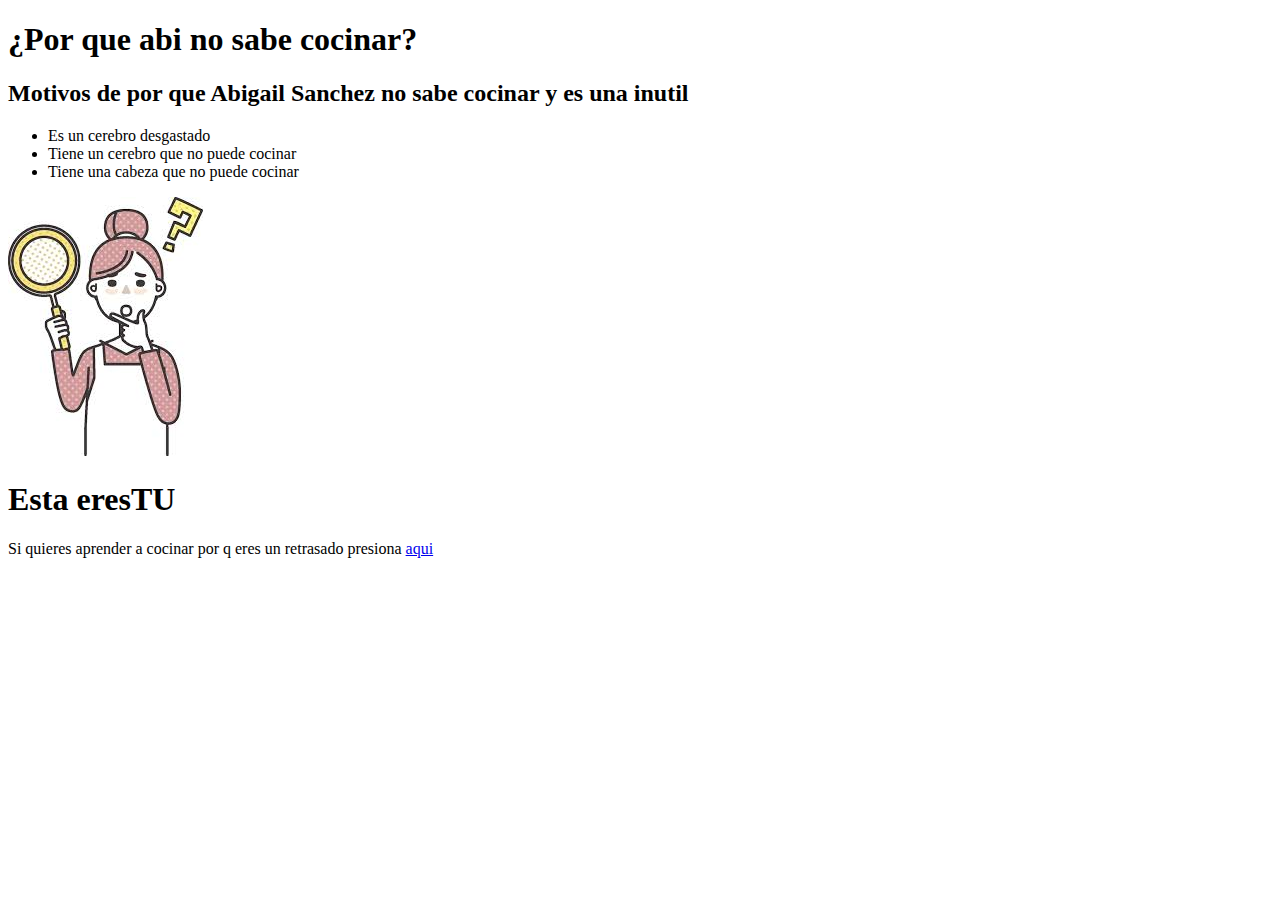
<file: index.html>
<!DOCTYPE html>
<html lang="en">
<head>
    <meta charset="UTF-8">
    <meta name="viewport" content="width=device-width, initial-scale=1.0">
    <title>Primera pagian</title>
</head>
<body>
    <h1>¿Por que abi no sabe cocinar?</h1>
    <h2>Motivos de por que Abigail Sanchez no sabe cocinar y es una inutil</h2>
    <ul>
        <li>Es un cerebro desgastado</li>
        <li>Tiene un cerebro que no puede cocinar</li>
        <li>Tiene una cabeza que no puede cocinar</li>
    </ul>

    <IMG src="IMG/descarga.jpg">
        <h1>Esta eresTU</h1>
    
        <p>Si quieres aprender a cocinar por q eres un retrasado presiona <a href="https://www.youtube.com/watch?v=WTJ6ZJiQ1Lk&list=PL9Q4j89QUgHXKF0uY5YQR-l7BuzMPwoiG" target="_blank">aqui</a></p>
</body>
</html>
</file>
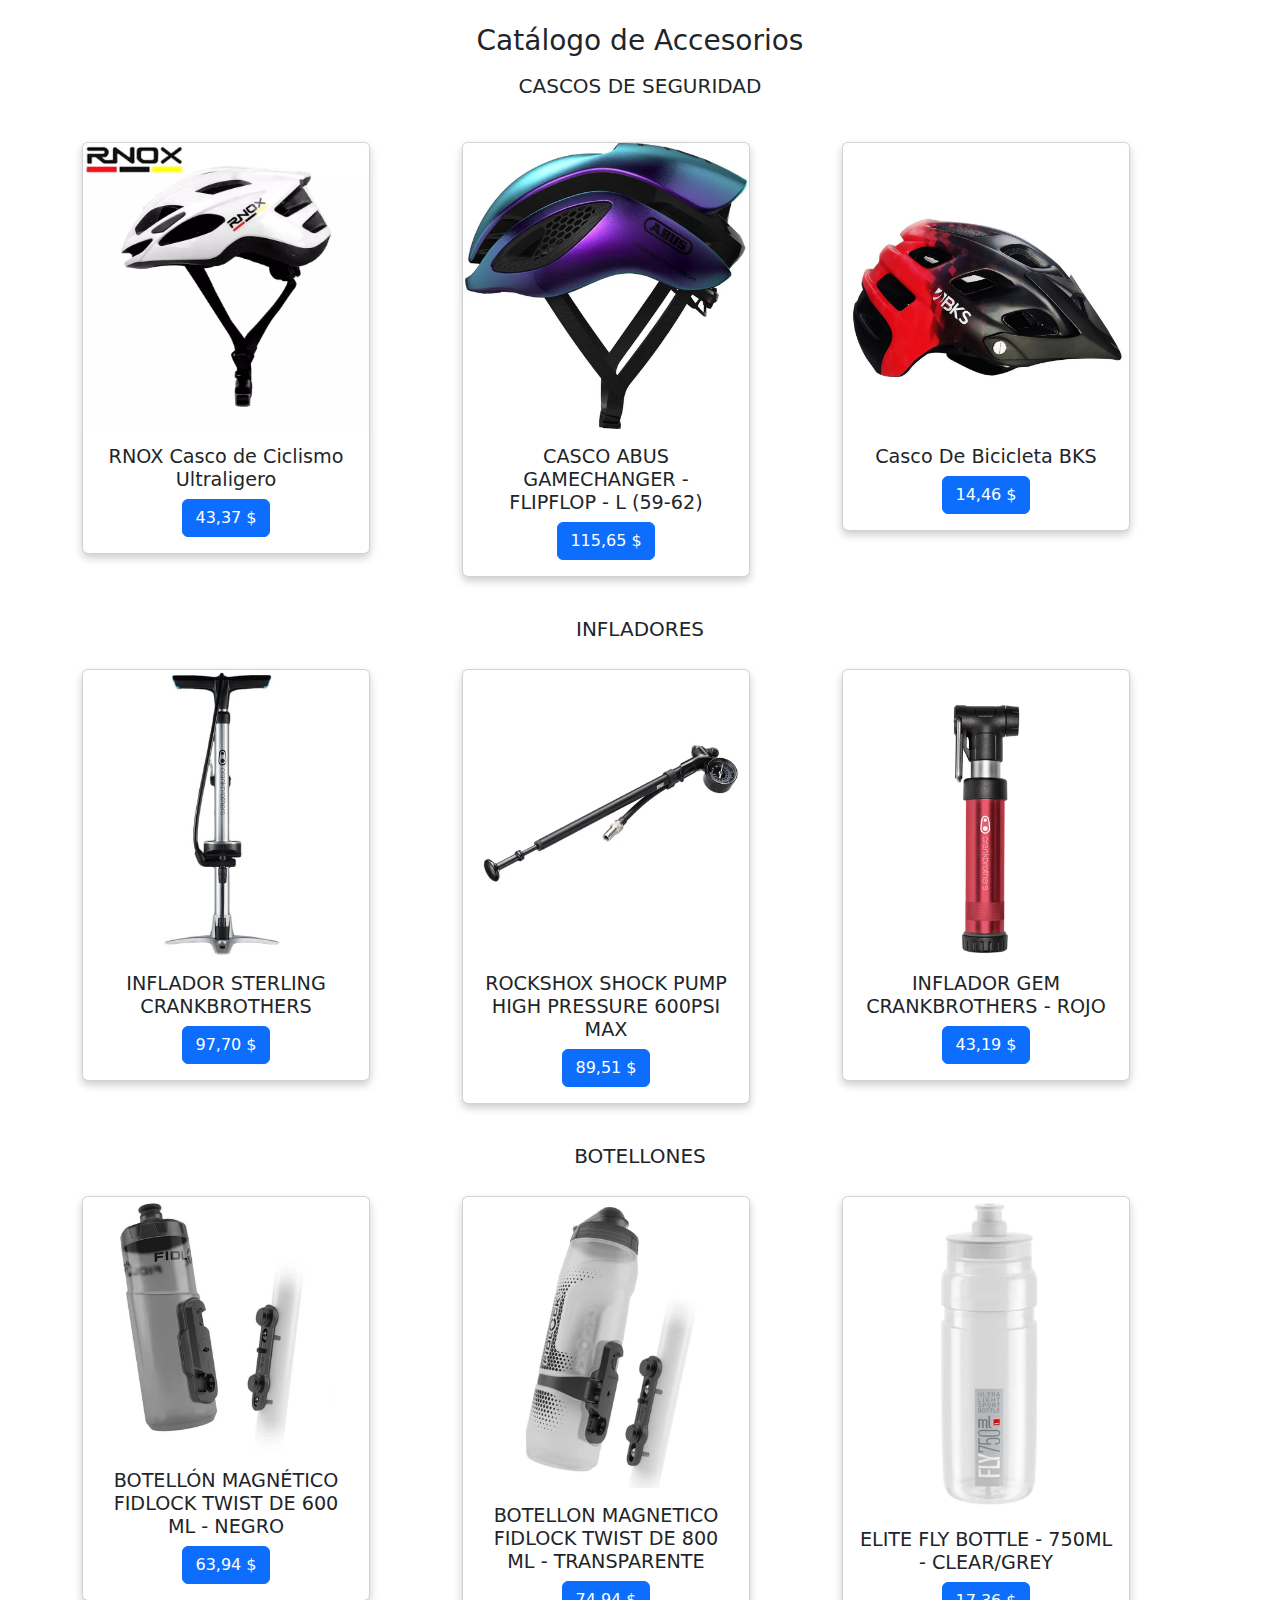
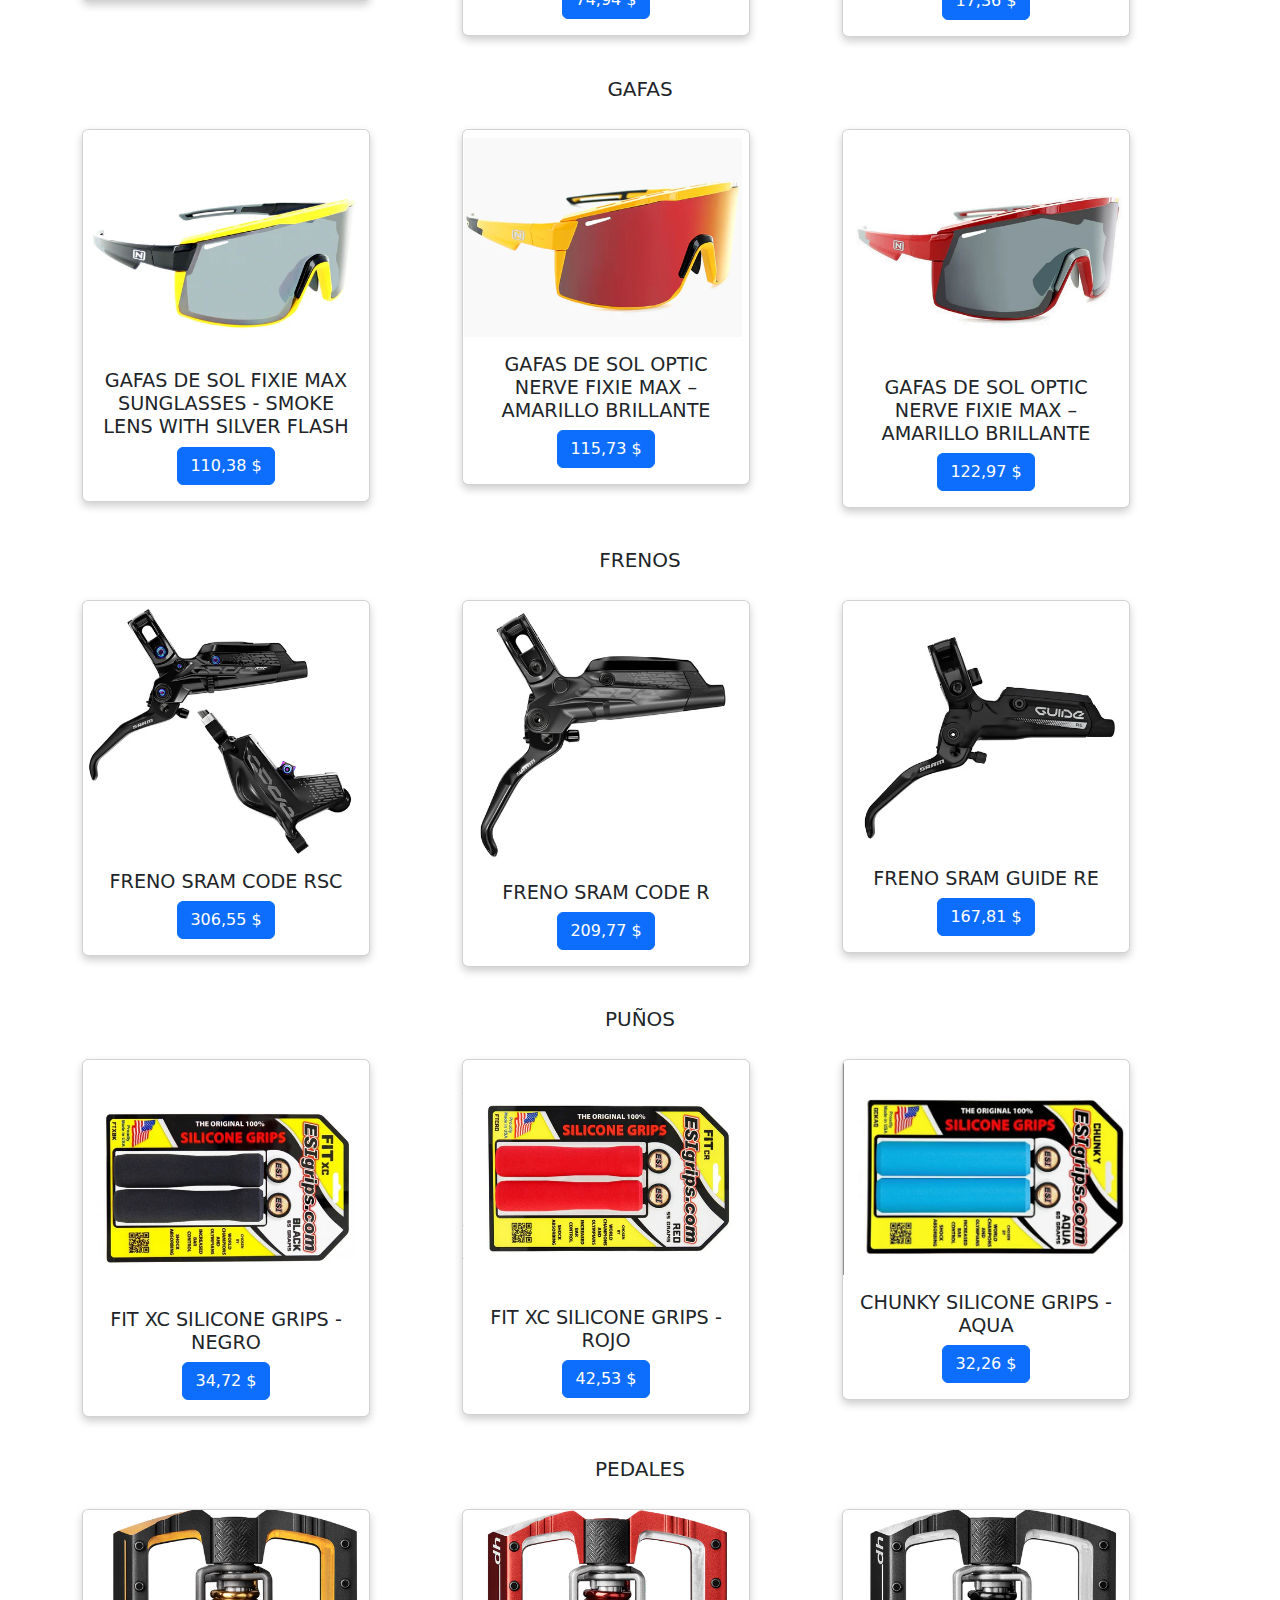
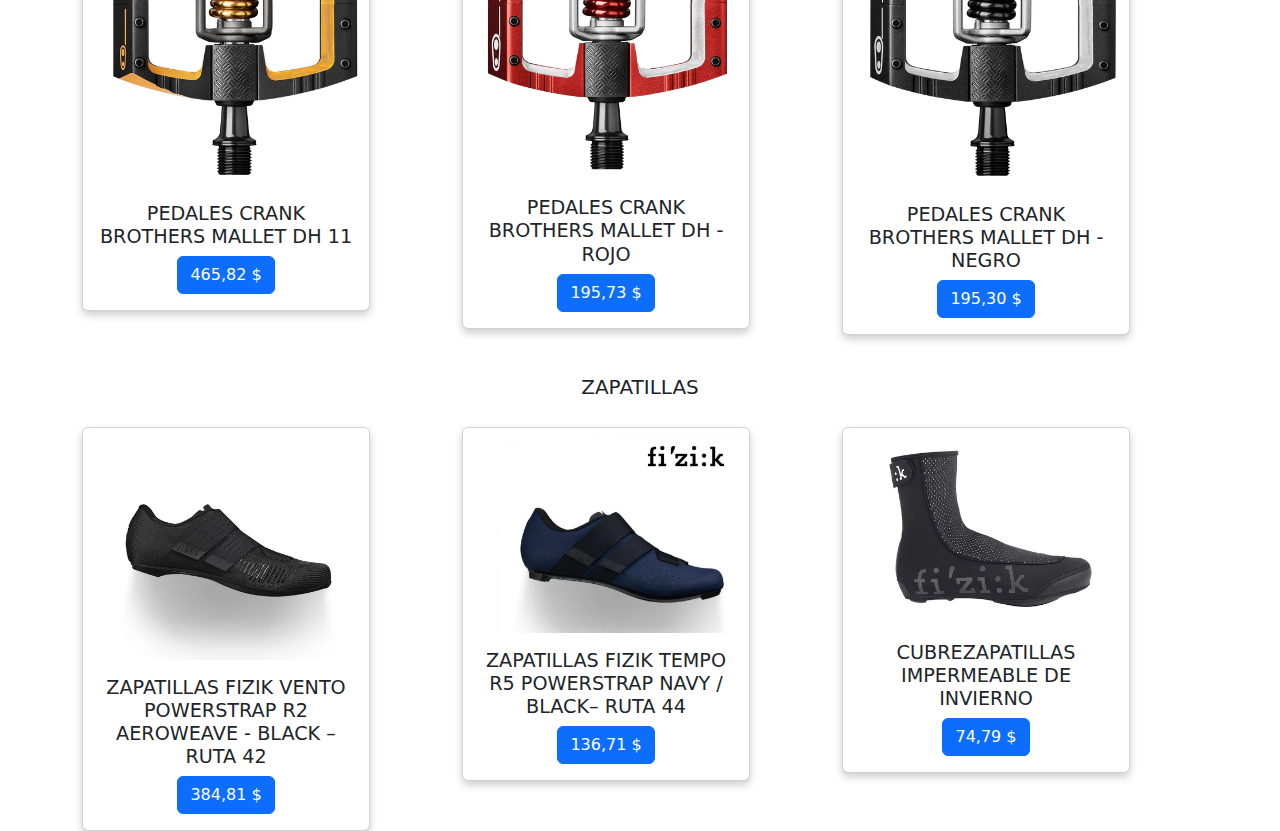
<file: PROYECTOVENTADEBICICLETA/TDB_Pag_Catalogo.html>
<!DOCTYPE html>
<html lang="en">
<head>
    <meta charset="UTF-8">
    <meta name="viewport" content="width=device-width, initial-scale=1.0">
    <link rel="stylesheet" href="css/Catalogo.css">
    <title>Catálogo de Implementos</title>
    <link href="https://cdn.jsdelivr.net/npm/bootstrap@5.3.0/dist/css/bootstrap.min.css" rel="stylesheet">
</head>
<body>

    <div class="container text-center mt-4">
        <h3>Catálogo de Accesorios</h3>
        <h5 class="mt-3">CASCOS DE SEGURIDAD</h5>
    </div>

    <div class="container mt-4">
        <div class="row justify-content-center">
            <div class="col-md-4">
                <div class="card">
                    <img src="img/CASCO 3.webp" class="card-img-top" alt="Casco de seguridad">
                    <div class="card-body text-center">
                        <h5 class="card-title">RNOX Casco de Ciclismo Ultraligero</h5>
                        <a href="#" class="btn btn-primary">43,37 $</a>
                    </div>
                </div>
            </div>

            <div class="col-md-4">
                <div class="card">
                    <img src="img/CASCO 2.webp" class="card-img-top" alt="Inflador">
                    <div class="card-body text-center">
                        <h5 class="card-title">CASCO ABUS GAMECHANGER - FLIPFLOP - L (59-62)</h5>
                        <a href="#" class="btn btn-primary">115,65 $</a>
                    </div>
                </div>
            </div>

            <div class="col-md-4">
                <div class="card">
                    <img src="img/CASCO 4.webp" class="card-img-top" alt="Inflador">
                    <div class="card-body text-center">
                        <h5 class="card-title">Casco De Bicicleta BKS</h5>
                        <a href="#" class="btn btn-primary">14,46 $</a>
                    </div>
                </div>
            </div>
    
    <div class="container text-center mt-4">
        <h5 class="mt-3">INFLADORES</h5>
    </div>



    <div class="col-md-4">
        <div class="card">
            <img src="img/INFLADORES 2.webp" class="card-img-top" alt="Inflador">
            <div class="card-body text-center">
                <h5 class="card-title">INFLADOR STERLING CRANKBROTHERS</h5>
                <a href="#" class="btn btn-primary">97,70 $</a>
            </div>
        </div>
    </div>



    <div class="col-md-4">
        <div class="card">
            <img src="img/INFLADORES 3.webp" class="card-img-top" alt="Inflador">
            <div class="card-body text-center">
                <h5 class="card-title">ROCKSHOX SHOCK PUMP HIGH PRESSURE 600PSI MAX</h5>
                <a href="#" class="btn btn-primary">89,51 $</a>
            </div>
        </div>
    </div>


    <div class="col-md-4">
        <div class="card">
            <img src="img/INFLADORES 1.webp" class="card-img-top" alt="Inflador">
            <div class="card-body text-center">
                <h5 class="card-title">INFLADOR GEM CRANKBROTHERS - ROJO</h5>
                <a href="#" class="btn btn-primary">43,19 $</a>
            </div>
        </div>
    </div>



    <div class="container text-center mt-4">
        <h5 class="mt-3">BOTELLONES</h5>
    </div>


    <div class="col-md-4">
        <div class="card">
            <img src="img/BOTELLON 1.png" class="card-img-top" alt="Inflador">
            <div class="card-body text-center">
                <h5 class="card-title">BOTELLÓN MAGNÉTICO FIDLOCK TWIST DE 600 ML - NEGRO</h5>
                <a href="#" class="btn btn-primary">63,94 $</a>
            </div>
        </div>
    </div>


    <div class="col-md-4">
        <div class="card">
            <img src="img/BOTELLON 2.png" class="card-img-top" alt="Inflador">
            <div class="card-body text-center">
                <h5 class="card-title">BOTELLON MAGNETICO FIDLOCK TWIST DE 800 ML - TRANSPARENTE</h5>
                <a href="#" class="btn btn-primary">74,94 $</a>
            </div>
        </div>
    </div>


    <div class="col-md-4">
        <div class="card">
            <img src="img/BOTELLON 3.png" class="card-img-top" alt="Inflador">
            <div class="card-body text-center">
                <h5 class="card-title">ELITE FLY BOTTLE - 750ML - CLEAR/GREY</h5>
                <a href="#" class="btn btn-primary"> 17,36 $</a>
            </div>
        </div>
    </div>


    <div class="container text-center mt-4">
        <h5 class="mt-3">GAFAS</h5>
    </div>


    <div class="col-md-4">
        <div class="card">
            <img src="img/GAFAS 1.png" class="card-img-top" alt="Inflador">
            <div class="card-body text-center">
                <h5 class="card-title">GAFAS DE SOL FIXIE MAX SUNGLASSES - SMOKE LENS WITH SILVER FLASH</h5>
                <a href="#" class="btn btn-primary"> 110,38 $</a>
            </div>
        </div>
    </div>


    <div class="col-md-4">
        <div class="card">
            <img src="img/GAFAS 2.png" class="card-img-top" alt="Inflador">
            <div class="card-body text-center">
                <h5 class="card-title">GAFAS DE SOL OPTIC NERVE FIXIE MAX – AMARILLO BRILLANTE</h5>
                <a href="#" class="btn btn-primary"> 115,73 $</a>
            </div>
        </div>
    </div>




    <div class="col-md-4">
        <div class="card">
            <img src="img/GAFAS 3.png" class="card-img-top" alt="Inflador">
            <div class="card-body text-center">
                <h5 class="card-title">GAFAS DE SOL OPTIC NERVE FIXIE MAX – AMARILLO BRILLANTE</h5>
                <a href="#" class="btn btn-primary"> 122,97 $</a>
            </div>
        </div>
    </div>


    <div class="container text-center mt-4">
        <h5 class="mt-3">FRENOS</h5>
    </div>


    <div class="col-md-4">
        <div class="card">
            <img src="img/FRENO 1.png" class="card-img-top" alt="Inflador">
            <div class="card-body text-center">
                <h5 class="card-title">FRENO SRAM CODE RSC</h5>
                <a href="#" class="btn btn-primary"> 306,55 $</a>
            </div>
        </div>
    </div>


    <div class="col-md-4">
        <div class="card">
            <img src="img/FRENO 2.png" class="card-img-top" alt="Inflador">
            <div class="card-body text-center">
                <h5 class="card-title">FRENO SRAM CODE R</h5>
                <a href="#" class="btn btn-primary"> 209,77 $</a>
            </div>
        </div>
    </div>


    <div class="col-md-4">
        <div class="card">
            <img src="img/FRENO 3.png" class="card-img-top" alt="Inflador">
            <div class="card-body text-center">
                <h5 class="card-title">FRENO SRAM GUIDE RE</h5>
                <a href="#" class="btn btn-primary"> 167,81 $</a>
            </div>
        </div>
    </div>



    <div class="container text-center mt-4">
        <h5 class="mt-3">PUÑOS</h5>
    </div>


    <div class="col-md-4">
        <div class="card">
            <img src="img/PUÑOS 1.png" class="card-img-top" alt="Inflador">
            <div class="card-body text-center">
                <h5 class="card-title">FIT XC SILICONE GRIPS - NEGRO</h5>
                <a href="#" class="btn btn-primary"> 34,72 $</a>
            </div>
        </div>
    </div>


    <div class="col-md-4">
        <div class="card">
            <img src="img/PUÑO 2.png" class="card-img-top" alt="Inflador">
            <div class="card-body text-center">
                <h5 class="card-title">FIT XC SILICONE GRIPS - ROJO</h5>
                <a href="#" class="btn btn-primary"> 42,53 $</a>
            </div>
        </div>
    </div>


    <div class="col-md-4">
        <div class="card">
            <img src="img/PUÑO 3.png" class="card-img-top" alt="Inflador">
            <div class="card-body text-center">
                <h5 class="card-title">CHUNKY SILICONE GRIPS - AQUA</h5>
                <a href="#" class="btn btn-primary"> 32,26 $</a>
            </div>
        </div>
    </div>




    <div class="container text-center mt-4">
        <h5 class="mt-3">PEDALES</h5>
    </div>


    <div class="col-md-4">
        <div class="card">
            <img src="img/PEDAL 1.png" class="card-img-top" alt="Inflador">
            <div class="card-body text-center">
                <h5 class="card-title">PEDALES CRANK BROTHERS MALLET DH 11</h5>
                <a href="#" class="btn btn-primary"> 465,82 $</a>
            </div>
        </div>
    </div>


    <div class="col-md-4">
        <div class="card">
            <img src="img/PEDAL 2.png" class="card-img-top" alt="Inflador">
            <div class="card-body text-center">
                <h5 class="card-title">PEDALES CRANK BROTHERS MALLET DH - ROJO</h5>
                <a href="#" class="btn btn-primary"> 195,73 $</a>
            </div>
        </div>
    </div>


    <div class="col-md-4">
        <div class="card">
            <img src="img/PEDAL 3.png" class="card-img-top" alt="Inflador">
            <div class="card-body text-center">
                <h5 class="card-title">PEDALES CRANK BROTHERS MALLET DH - NEGRO</h5>
                <a href="#" class="btn btn-primary"> 195,30 $</a>
            </div>
        </div>
    </div>



    <div class="container text-center mt-4">
        <h5 class="mt-3">ZAPATILLAS</h5>
    </div>


    <div class="col-md-4">
        <div class="card">
            <img src="img/zapatilla 1.png" class="card-img-top" alt="Inflador">
            <div class="card-body text-center">
                <h5 class="card-title">ZAPATILLAS FIZIK VENTO POWERSTRAP R2 AEROWEAVE - BLACK – RUTA 42</h5>
                <a href="#" class="btn btn-primary"> 384,81 $</a>
            </div>
        </div>
    </div>


    <div class="col-md-4">
        <div class="card">
            <img src="img/zapatilla 2.png" class="card-img-top" alt="Inflador">
            <div class="card-body text-center">
                <h5 class="card-title">ZAPATILLAS FIZIK TEMPO R5 POWERSTRAP NAVY / BLACK– RUTA 44</h5>
                <a href="#" class="btn btn-primary"> 136,71 $</a>
            </div>
        </div>
    </div>


    <div class="col-md-4">
        <div class="card">
            <img src="img/zapatilla 3.png" class="card-img-top" alt="Inflador">
            <div class="card-body text-center">
                <h5 class="card-title">CUBREZAPATILLAS IMPERMEABLE DE INVIERNO</h5>
                <a href="#" class="btn btn-primary"> 74,79 $</a>
            </div>
        </div>
    </div>



        </div>
    </div>

    <script src="https://cdn.jsdelivr.net/npm/bootstrap@5.3.0/dist/js/bootstrap.bundle.min.js"></script>

</body>
</html>
</file>
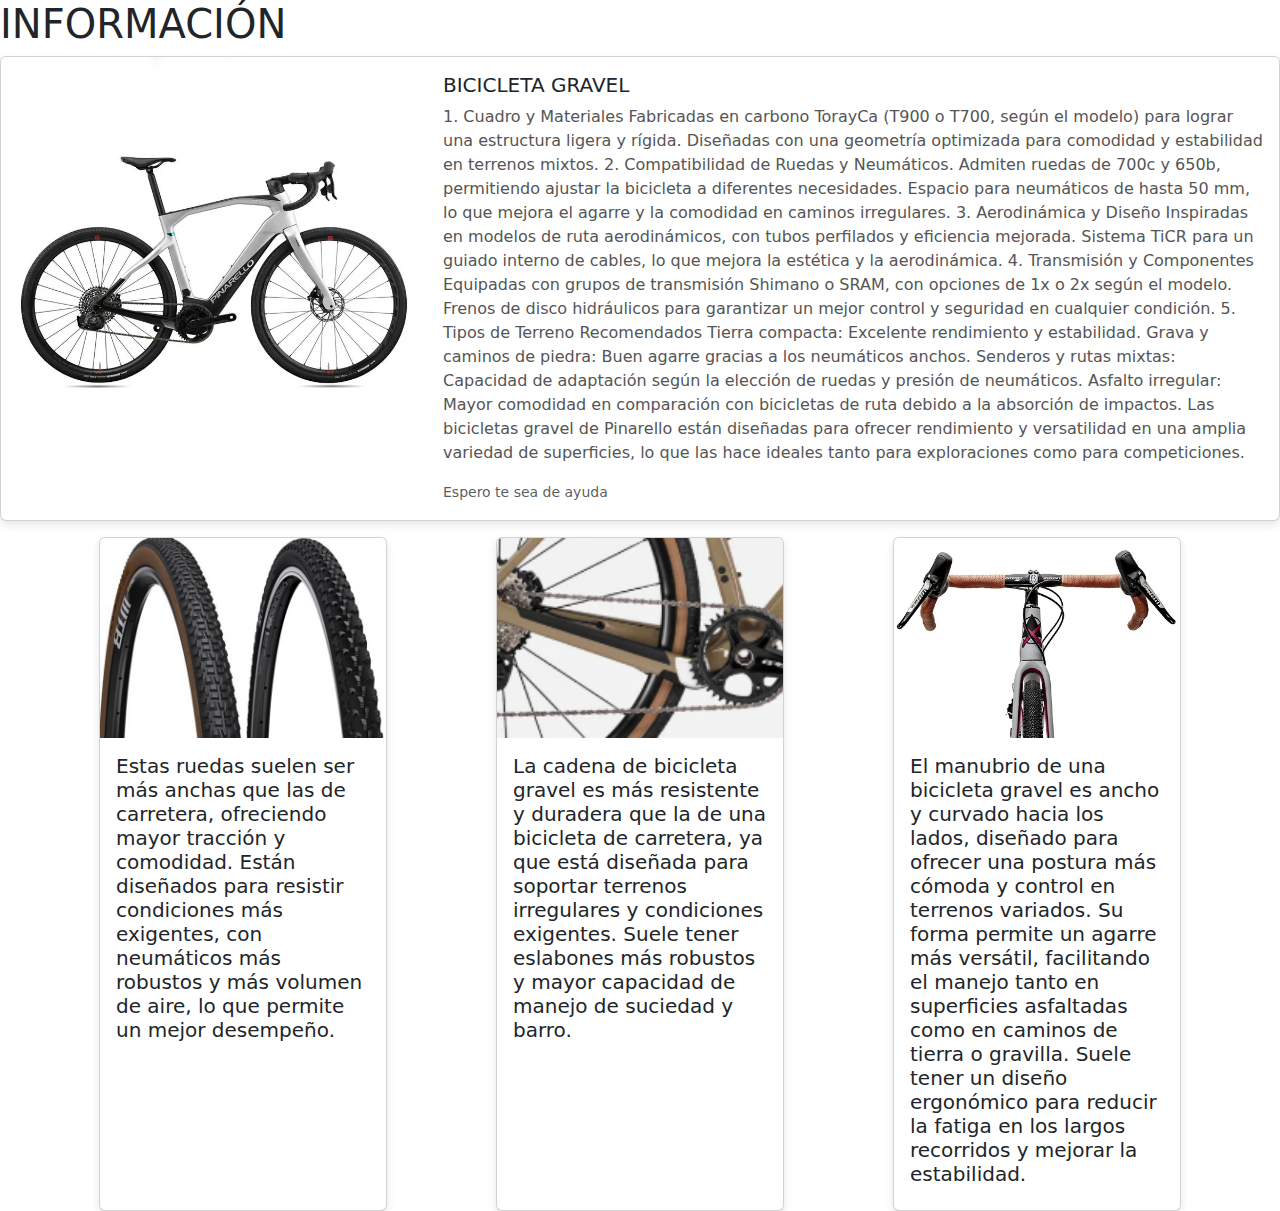
<file: PROYECTOVENTADEBICICLETA/TDB_Pag_Gravel.html>
<!DOCTYPE html>
<html lang="en">
<head>
    <meta charset="UTF-8">
    <meta name="viewport" content="width=device-width, initial-scale=1.0">
    <link rel="stylesheet" href="css/PRODUCTO.css">
    <title>GRAVEL INFORMACIÓN</title>
    <link href="https://cdn.jsdelivr.net/npm/bootstrap@5.3.0/dist/css/bootstrap.min.css" rel="stylesheet">
</head>
<body>
    <h1>INFORMACIÓN</h1>
    
    <div class="card mb-3" style="max-width: 100%; width: 100%;">
        <div class="row g-0">
          <div class="col-md-4">
            <img src="img/MODELO GRAVEL 5.webp" class="img-fluid rounded-start" alt="...">
          </div>
          <div class="col-md-8">
            <div class="card-body" style="width: 100%;">
              <h5 class="card-title">BICICLETA GRAVEL</h5>
              <p class="card-text">
                1. Cuadro y Materiales
                Fabricadas en carbono TorayCa (T900 o T700, según el modelo) para lograr una estructura ligera y rígida.
                Diseñadas con una geometría optimizada para comodidad y estabilidad en terrenos mixtos.

                2. Compatibilidad de Ruedas y Neumáticos.
                Admiten ruedas de 700c y 650b, permitiendo ajustar la bicicleta a diferentes necesidades.
                Espacio para neumáticos de hasta 50 mm, lo que mejora el agarre y la comodidad en caminos irregulares.
                
                3. Aerodinámica y Diseño
                Inspiradas en modelos de ruta aerodinámicos, con tubos perfilados y eficiencia mejorada.
                Sistema TiCR para un guiado interno de cables, lo que mejora la estética y la aerodinámica.
                
                4. Transmisión y Componentes
                Equipadas con grupos de transmisión Shimano o SRAM, con opciones de 1x o 2x según el modelo.
                Frenos de disco hidráulicos para garantizar un mejor control y seguridad en cualquier condición.
                
                5. Tipos de Terreno Recomendados
                Tierra compacta: Excelente rendimiento y estabilidad.
                Grava y caminos de piedra: Buen agarre gracias a los neumáticos anchos.
                Senderos y rutas mixtas: Capacidad de adaptación según la elección de ruedas y presión de neumáticos.
                Asfalto irregular: Mayor comodidad en comparación con bicicletas de ruta debido a la absorción de impactos.
                Las bicicletas gravel de Pinarello están diseñadas para ofrecer rendimiento y versatilidad en una amplia variedad de superficies, lo que las hace ideales tanto para exploraciones como para competiciones.
              </p>
              <p class="card-text"><small class="text-body-secondary">Espero te sea de ayuda</small></p>
            </div>
          </div>
        </div>
    </div>

    <div class="d-flex">
      <div class="card" style="width: 18rem; margin-right: 10px;">
        <img src="img/Rueda gravel.jpg" class="card-img-top" alt="...">
        <div class="card-body">
          <h5 class="card-title">Estas ruedas suelen ser más anchas que las de carretera, ofreciendo mayor tracción y comodidad. Están diseñados para resistir condiciones más exigentes, con neumáticos más robustos y más volumen de aire, lo que permite un mejor desempeño.</h5>
        </div>
      </div>
    
      <div class="card" style="width: 18rem; margin-right: 10px;">
        <img src="img/CadenaGravel.png" class="card-img-top" alt="...">
        <div class="card-body">
          <h5 class="card-title">La cadena de bicicleta gravel es más resistente y duradera que la de una bicicleta de carretera, ya que está diseñada para soportar terrenos irregulares y condiciones exigentes. Suele tener eslabones más robustos y mayor capacidad de manejo de suciedad y barro.</h5>
        </div>
      </div>
    
      <div class="card" style="width: 18rem;">
        <img src="img/ManubrioGravel.jpg" class="card-img-top" alt="...">
        <div class="card-body">
          <h5 class="card-title">El manubrio de una bicicleta gravel es ancho y curvado hacia los lados, diseñado para ofrecer una postura más cómoda y control en terrenos variados. Su forma permite un agarre más versátil, facilitando el manejo tanto en superficies asfaltadas como en caminos de tierra o gravilla. Suele tener un diseño ergonómico para reducir la fatiga en los largos recorridos y mejorar la estabilidad.</h5>
        </div>
      </div>
    </div>
    


    <script src="https://cdn.jsdelivr.net/npm/bootstrap@5.3.0/dist/js/bootstrap.bundle.min.js"></script>
</body>
</html>
</file>
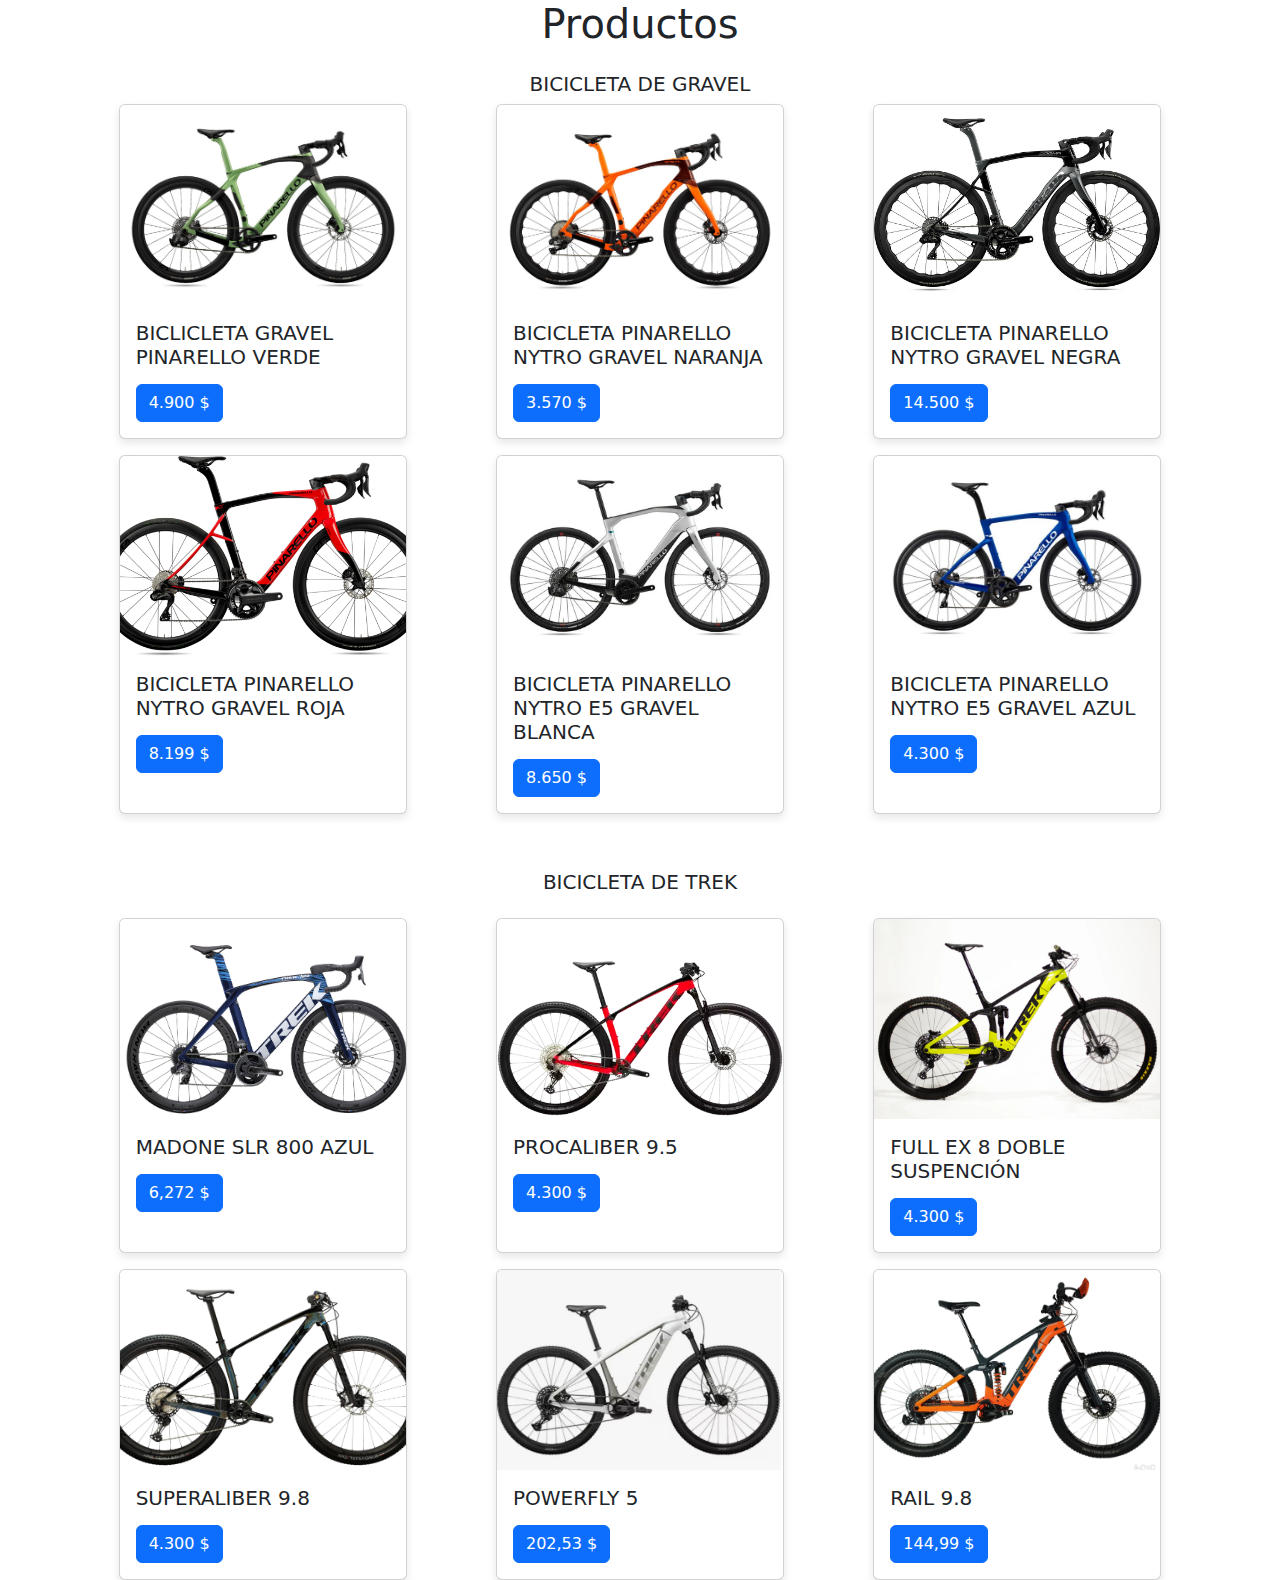
<file: PROYECTOVENTADEBICICLETA/TDB_Pag_Productos.html>
<!DOCTYPE html>
<html lang="en">
<head>
    <meta charset="UTF-8">
    <meta name="viewport" content="width=device-width, initial-scale=1.0">
    <link rel="stylesheet" href="css/PRODUCTO.css">
    <title>Productos</title>
    <link href="https://cdn.jsdelivr.net/npm/bootstrap@5.3.0/dist/css/bootstrap.min.css" rel="stylesheet">
</head>
<body>
    <h1 class="text-center">Productos</h1> 


    <div class="container text-center mt-4">
        <h5 class="mt-3">BICICLETA DE GRAVEL</h5>
    </div>


    <div class="container">
        <div class="d-flex justify-content-center gap-3 flex-wrap">
            <div class="card" style="width: 18rem;">
                <img src="img/MODELO GRAVEL 1.jpg" class="card-img-top" alt="...">
                <div class="card-body">
                    <h5 class="card-title">BICLICLETA GRAVEL PINARELLO VERDE</h5>
                    <p class="card-text"></p>
                    <a href="#" class="btn btn-primary">4.900 $</a>
                </div>
            </div>

            <div class="card" style="width: 18rem;">
                <img src="img/MODELO DE GRAVEL 2.jpg" class="card-img-top" alt="...">
                <div class="card-body">
                    <h5 class="card-title">BICICLETA PINARELLO  NYTRO GRAVEL NARANJA</h5>
                    <p class="card-text"></p>
                    <a href="#" class="btn btn-primary">3.570 $</a>
                </div>
            </div>

            <div class="card" style="width: 18rem;">
                <img src="img/MODELO GRAVEL 3.png" class="card-img-top" alt="...">
                <div class="card-body">
                    <h5 class="card-title">BICICLETA PINARELLO  NYTRO GRAVEL NEGRA </h5>
                    <p class="card-text"></p>
                    <a href="#" class="btn btn-primary">14.500 $</a>
                </div>
            </div>


            <div class="card" style="width: 18rem;">
                <img src="img/MODELO GRAVEL 4.png" class="card-img-top" alt="...">
                <div class="card-body">
                    <h5 class="card-title">BICICLETA PINARELLO  NYTRO GRAVEL ROJA</h5>
                    <p class="card-text"></p>
                    <a href="#" class="btn btn-primary">8.199 $</a>
                </div>
            </div>

            <div class="card" style="width: 18rem;">
                <img src="img/MODELO GRAVEL 5.webp" class="card-img-top" alt="...">
                <div class="card-body">
                    <h5 class="card-title">BICICLETA PINARELLO  NYTRO  E5 GRAVEL BLANCA</h5>
                    <p class="card-text"></p>
                    <a href="#" class="btn btn-primary">8.650 $</a>
                </div>
            </div>


            <div class="card" style="width: 18rem;">
                <img src="img/MODELO DE GRAVEL 6.jpg" class="card-img-top" alt="...">
                <div class="card-body">
                    <h5 class="card-title">BICICLETA PINARELLO  NYTRO E5 GRAVEL AZUL</h5>
                    <p class="card-text"></p>
                    <a href="#" class="btn btn-primary">4.300 $</a>
                </div>
            </div>


            <div class="container text-center mt-4">
                <h5 class="mt-3">BICICLETA DE TREK</h5>
            </div>

            <div class="card" style="width: 18rem;">
                <img src="img/MODELO TREK 2.png" class="card-img-top" alt="...">
                <div class="card-body">
                    <h5 class="card-title">MADONE SLR 800 AZUL</h5>
                    <p class="card-text"></p>
                    <a href="#" class="btn btn-primary"> 6,272 $</a>
                </div>
            </div>


            <div class="card" style="width: 18rem;">
                <img src="img/MODELO TREK 3.webp" class="card-img-top" alt="...">
                <div class="card-body">
                    <h5 class="card-title">PROCALIBER 9.5</h5>
                    <p class="card-text"></p>
                    <a href="#" class="btn btn-primary">4.300 $</a>
                </div>
            </div>



            <div class="card" style="width: 18rem;">
                <img src="img/MODELO TREK 4.webp" class="card-img-top" alt="...">
                <div class="card-body">
                    <h5 class="card-title">FULL EX 8 DOBLE SUSPENCIÓN</h5>
                    <p class="card-text"></p>
                    <a href="#" class="btn btn-primary">4.300 $</a>
                </div>
            </div>


            <div class="card" style="width: 18rem;">
                <img src="img/MODELO TREK 5.png" class="card-img-top" alt="...">
                <div class="card-body">
                    <h5 class="card-title">SUPERALIBER 9.8</h5>
                    <p class="card-text"></p>
                    <a href="#" class="btn btn-primary">4.300 $</a>
                </div>
            </div>


            <div class="card" style="width: 18rem;">
                <img src="img/MODELO TREK 6.png" class="card-img-top" alt="...">
                <div class="card-body">
                    <h5 class="card-title">POWERFLY 5</h5>
                    <p class="card-text"></p>
                    <a href="#" class="btn btn-primary">202,53 $</a>
                </div>
            </div>


            <div class="card" style="width: 18rem;">
                <img src="img/MODELO TREK 7.png" class="card-img-top" alt="...">
                <div class="card-body">
                    <h5 class="card-title">RAIL 9.8</h5>
                    <p class="card-text"></p>
                    <a href="#" class="btn btn-primary"> 144,99 $</a>
                </div>
            </div>


        </div>
    </div>

    <script src="https://cdn.jsdelivr.net/npm/bootstrap@5.3.0/dist/js/bootstrap.bundle.min.js"></script>
</body>
</html>
</file>
<file: PROYECTOVENTADEBICICLETA/css/Catalogo.css>
body {
    font-family: Arial, sans-serif;
    background-color: #f4f4f4;
    text-align: center;
    margin: 20px;
}

h1 {
    color: #333;
}

.card {
    display: inline-block;
    background: #fff;
    border-radius: 10px;
    box-shadow: 0 4px 8px rgba(0, 0, 0, 0.2);
    overflow: hidden;
    width: 18rem;
    margin-top: 20px;
}

.card img {
    width: 100%;
    height: auto;
}

.card-body {
    padding: 15px;
}

.card-title {
    font-size: 1.2rem;
    color: #333;
    margin-bottom: 10px;
}

.card-text {
    color: #666;
}

.btn {
    display: inline-block;
    background: #ff6600;
    color: white;
    padding: 10px 15px;
    text-decoration: none;
    border-radius: 5px;
    font-size: 1rem;
}

.btn:hover {
    background: #cc5200;
}
</file>
<file: PROYECTOVENTADEBICICLETA/css/PRODUCTO.css>
/* Estilos generales de la página */
body {
    font-family: Arial, sans-serif;
    background-color: #000000;
    margin: 20px;
    text-align: center;
    color: #000000;
  }
  
  /* Título principal */
  h1 {
    margin-bottom: 30px;
    font-size: 2.5rem;
    color: #030303;
  }
  
  /* Estilo para la tarjeta */
  .card {
    width: 18rem;
    margin: 0 auto; 
    background-color: #000000;
    border: 1px solid #080808;
    border-radius: 10px;
    overflow: hidden;
    box-shadow: 0px 4px 8px rgba(0, 0, 0, 0.1);
  }
  
  /* Imagen de la tarjeta */
  .card-img-top {
    width: 100%;       
    height: 200px;     
    object-fit: cover;
  }
  
  /* Cuerpo de la tarjeta */
  .card-body {
    padding: 15px;
  }
  
  /* Título de la tarjeta */
  .card-title {
    font-size: 1.25rem;
    margin-bottom: 10px;
    color: #333;
  }
  
  /* Texto de la tarjeta */
  .card-text {
    font-size: 1rem;
    margin-bottom: 15px;
    color: #555;
  }
  
  /* Botón de la tarjeta */
  .btn {
    display: inline-block;
    padding: 10px 20px;
    font-size: 1rem;
    text-decoration: none;
    border-radius: 5px;
    transition: background-color 0.3s ease;
  }
  
  /* Estilo para el botón primario */
  .btn-primary {
    background-color: #007bff;
    color: #fff;
    border: none;
  }
  
  /* Hover en el botón */
  .btn-primary:hover {
    background-color: #0056b3;
  }
</file>
